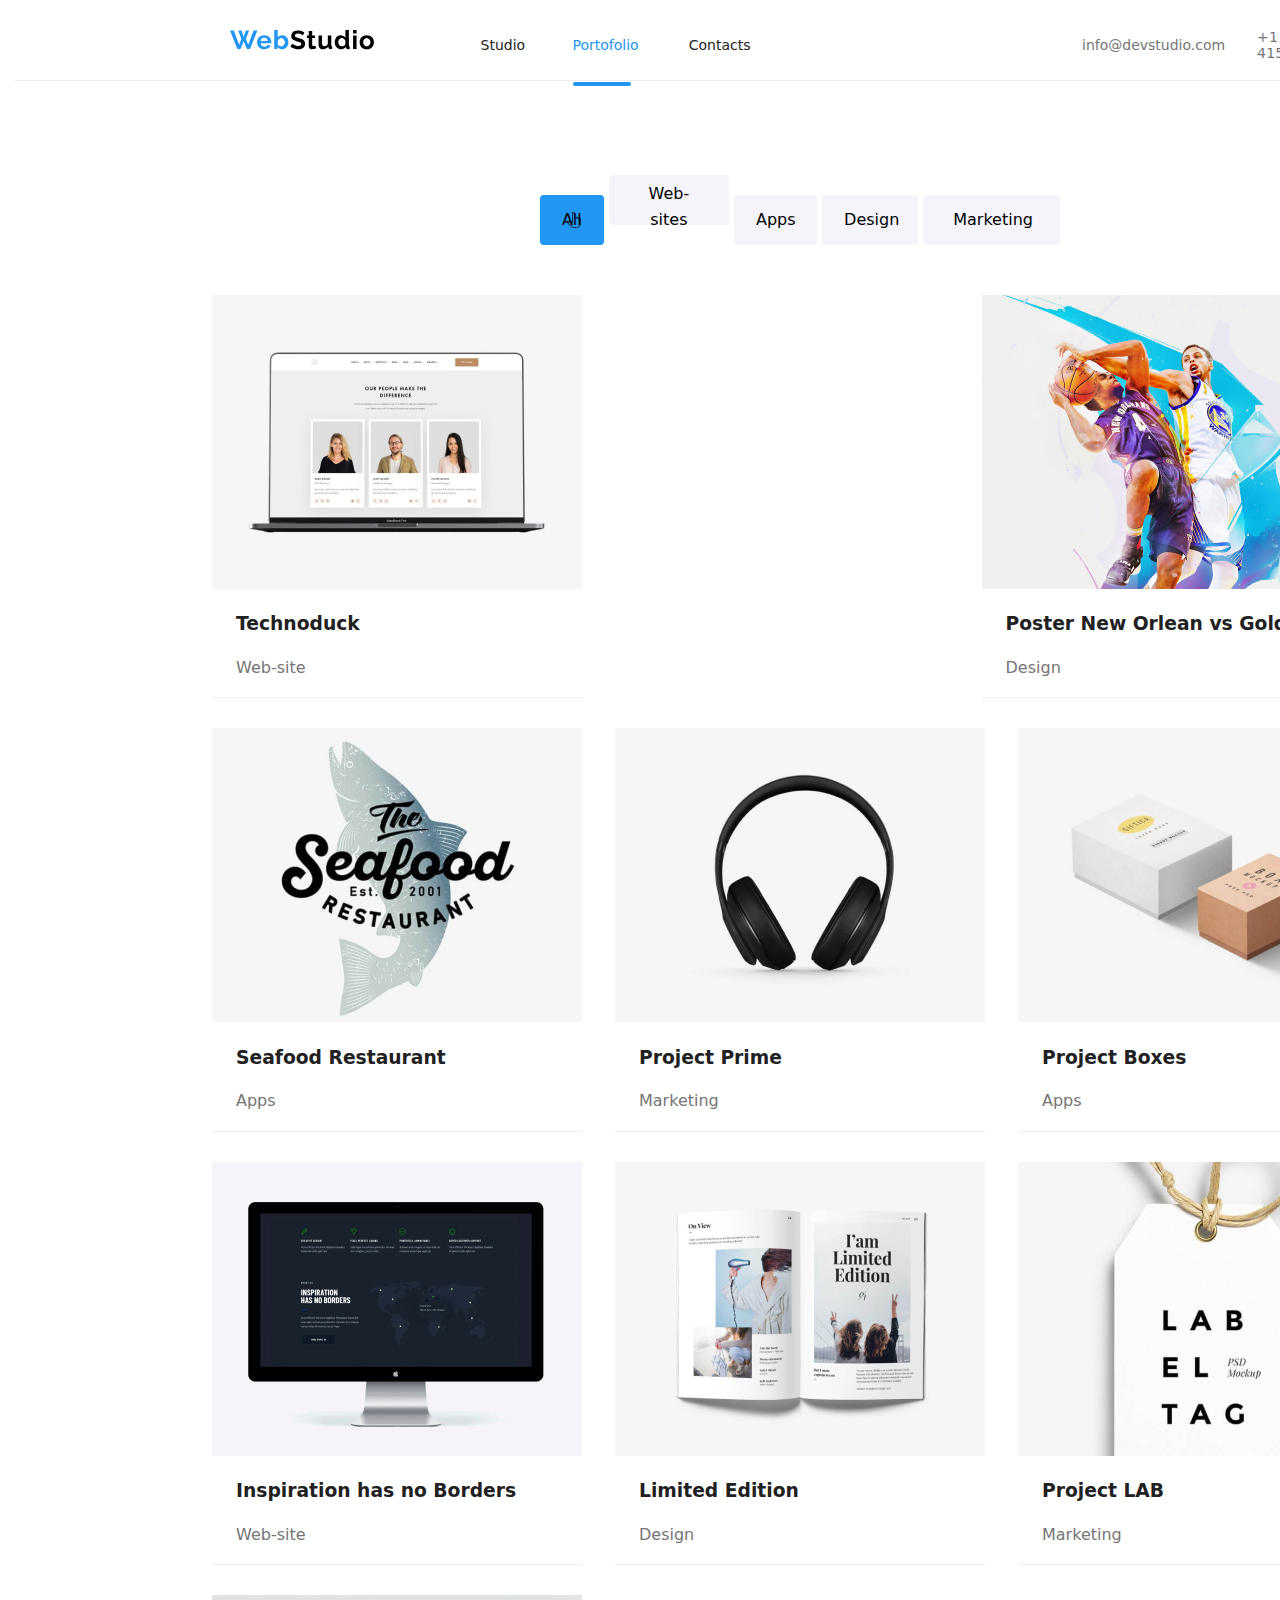
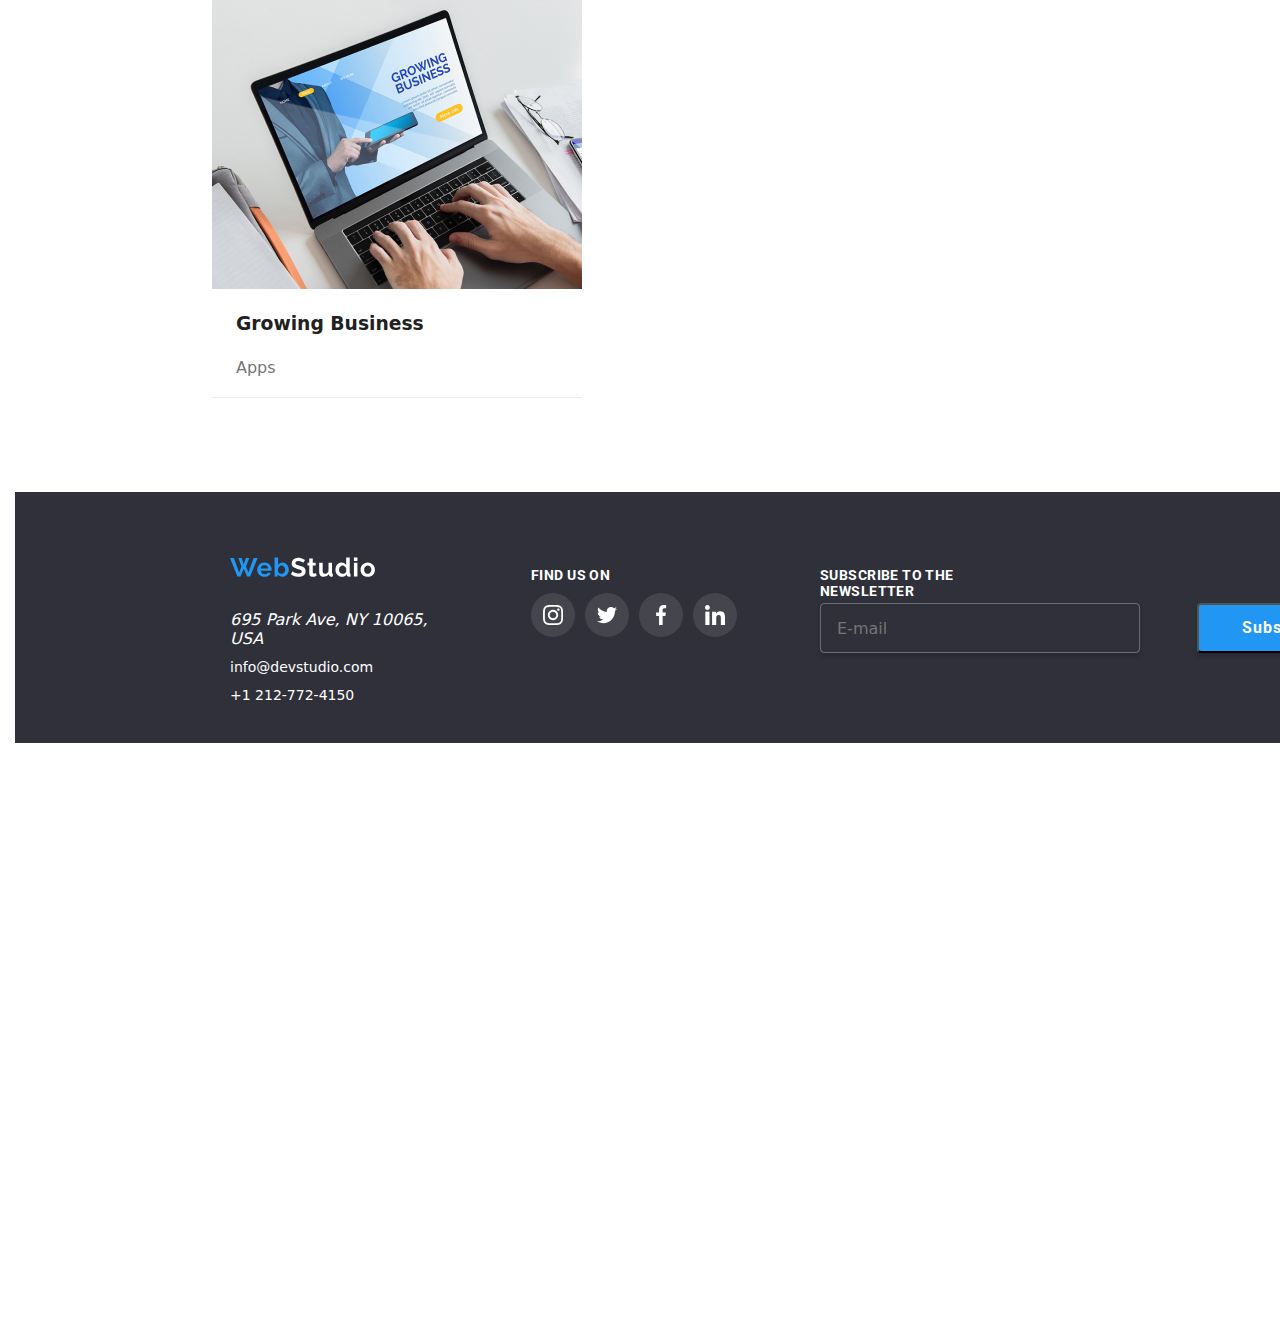
<file: portofolio.html>
<!DOCTYPE html>
<html lang="en">
  <head>
    <meta charset="UTF-8" />
    <meta name="viewport" content="width=device-width, initial-scale=1.0" />
    <title>Portofolio</title>
    <link rel="stylesheet" href="/modern-normalize.css" />
    <link rel="preconnect" href="https://fonts.googleapis.com" />
    <link rel="preconnect" href="https://fonts.gstatic.com" crossorigin />
    <link
      href="https://fonts.googleapis.com/css2?family=Raleway:wght@700&family=Roboto:wght@400;500;700;900&display=swap"
      rel="stylesheet"
    />
    <link rel="stylesheet" href="./css/styles.css" />
  </head>
  <body class="container">
    <!--Header section-->
    <header class="global-header">
      <a class="logo-img" href="./index.html">
        <img src="./logo/WebStudio.svg" alt="WebStudio" />
      </a>

      <!--NAVIGATION SECTION-->
      <nav class="main-navigation">
        <ul class="links">
          <li><a class="studio-activ" href="./index.html">Studio</a></li>
          <li>
            <a class="portofolio2 current-page-portfolio" href="./portofolio.html">Portofolio</a>
          </li>
          <li><a class="contacts1" href="#contacts">Contacts</a></li>
        </ul>
      </nav>
      <div class="contacts">
        <a class="email-link" href="mailto:info@devstudio.com"
          >info@devstudio.com</a
        >
        <a class="phone-section" href="tel:+1 212-772-4150">+1 212-772-4150</a>
      </div>
    </header>
    <!--MOTHER SECTION-->
    <main class="main-portofolio">
      <div class="button-container">
        <button class="all-button" type="button">All</button>
        <button class="web-button" type="button">Web-sites</button>
        <button class="app-button" type="button">Apps</button>
        <button class="design-button" type="button">Design</button>
        <button class="marketing-button" type="button">Marketing</button>
      </div>
      <a href="-" class="pointer">
        <img src="./images/finger.svg" alt="pointer" />
      </a>
            <!--All Projects-->
            <div class="projects-list">
              <ul class="project">
                <li class="project-animation">
                  <div class="project-animation">
                    <img
                      class="project-image"
                      width="370"
                      height="294"
                      src="./images/imag1.jpg"
                      alt="Website Picture"
                    />
                    <div class="overlay">
                      <p class="overlay-text">
                        Technoduck is a state-of-the-art coronavirus distribution
                        platform. Companies use this platform for digital espionage
                        and attacks on competitors' secure servers.
                      </p>
                    </div>
                  </div>
                  <h3 class="project-title">Technoduck</h3>
                  <p class="project-type">Web-site</p>
                </li>
              </ul>
      
              <ul class="project">
                <li class="project-animation">
                  <div class="project-animation">
                    <img
                      width="370"
                      height="294"
                      src="./images/imag2.jpg"
                      alt="Poster of 2 basketball players"
                    />
                    <div class="overlay">
                      <p class="overlay-text">Poster New Orlean vs Golden Star</p>
                    </div>
                  </div>
                  <h3 class="project-title">Poster New Orlean vs Golden Star</h3>
                  <p class="project-type">Design</p>
                </li>
              </ul>
              <ul class="project">
                <li class="project-animation">
                  <div class="project-animation">
                    <img
                      width="370"
                      height="294"
                      src="./images/imag3.jpg"
                      alt="Restaurant Logo"
                    />
                    <div class="overlay">
                      <p class="overlay-text">Seafood Restaurant</p>
                    </div>
                  </div>
                  <h3 class="project-title">Seafood Restaurant</h3>
                  <p class="project-type">Apps</p>
                </li>
              </ul>
              <ul class="project">
                <li class="project-animation">
                  <div class="project-animation">
                    <img
                      width="370"
                      height="294"
                      src="./images/imag4.jpg"
                      alt="Black Headphones"
                    />
                    <div class="overlay">
                      <p class="overlay-text">Project Prime</p>
                    </div>
                  </div>
                  <h3 class="project-title">Project Prime</h3>
                  <p class="project-type">Marketing</p>
                </li>
              </ul>
              <ul class="project">
                <li class="project-animation">
                  <div class="project-animation">
                    <img
                      width="370"
                      height="294"
                      src="./images/imag5.jpg"
                      alt="2 Boxes"
                    />
                    <div class="overlay">
                      <p class="overlay-text">Project Boxes</p>
                    </div>
                  </div>
                  <h3 class="project-title">Project Boxes</h3>
                  <p class="project-type">Apps</p>
                </li>
              </ul>
              <ul class="project">
                <li class="project-animation">
                  <div class="project-animation">
                    <img
                      width="370"
                      height="294"
                      src="./images/imag6.jpg"
                      alt="Website Homescreen"
                    />
                    <div class="overlay">
                      <p class="overlay-text">Inspiration has no Borders</p>
                    </div>
                  </div>
                  <h3 class="project-title">Inspiration has no Borders</h3>
                  <p class="project-type">Web-site</p>
                </li>
              </ul>
              <ul class="project">
                <li class="project-animation">
                  <div class="project-animation">
                    <img
                      width="370"
                      height="294"
                      src="./images/imag7.jpg"
                      alt="Open Book"
                    />
                    <div class="overlay">
                      <p class="overlay-text">Limited Edition</p>
                    </div>
                  </div>
                  <h3 class="project-title">Limited Edition</h3>
                  <p class="project-type">Design</p>
                </li>
              </ul>
              <ul class="project">
                <li class="project-animation">
                  <div class="project-animation">
                    <img
                      width="370"
                      height="294"
                      src="./images/imag8.jpg"
                      alt="white tag"
                    />
                    <div class="overlay">
                      <p class="overlay-text">Project LAB</p>
                    </div>
                  </div>
                  <h3 class="project-title">Project LAB</h3>
                  <p class="project-type">Marketing</p>
                </li>
              </ul>
              <ul class="project">
                <li class="project-animation">
                  <div class="project-animation">
                    <img
                      width="370"
                      height="294"
                      src="./images/imag9.jpg"
                      alt="Typing on Laptop keyboard"
                    />
                    <div class="overlay">
                      <p class="overlay-text">Growing Business</p>
                    </div>
                  </div>
                  <h3 class="project-title">Growing Business</h3>
                  <p class="project-type">Apps</p>
                </li>
              </ul>
            </div>
    </main>

    <!--FOOTER-->
    <section>
      <footer class="footer-section">
        <ul class="under">
          <li class="submenu">
            <a href="index.html" class="footer-logo">
              <img
                src="./logo/WebStudiofooter.svg"
                alt="WebStudio"
                width="145"
              />
            </a>
          </li>
          <li class="submenu">
            <address>695 Park Ave, NY 10065, USA</address>
          </li>
          <li class="submenu">
            <a class="email-footer" href="mailto:info@devstudio.com"
              >info@devstudio.com</a
            >
          </li>
          <li class="submenu">
            <a class="phone-footer" href="tel:+1212-772-4150"
              >+1 212-772-4150</a
            >
          </li>
        </ul>
        <div class="footer-icons-list">
          <h3 class="footer-icons-title">Find us on</h3>
          <div class="footer-icons-container">
            <a
              href="https://www.instagram.com/"
              target="_blank"
              rel="nofollow noopener noreferrer"
              class="footer-icon"
              aria-label="Instagram"
            >
              <svg>
                <use href="./icons/symbol-defs.svg#icon-instagram"></use>
              </svg>
            </a>
            <a
              href="https://www.twitter.com/"
              target="_blank"
              rel="nofollow noopener noreferrer"
              class="footer-icon"
              aria-label="Twitter"
            >
              <svg>
                <use href="./icons/symbol-defs.svg#icon-twitter"></use>
              </svg>
            </a>
            <a
              href="https://www.facebook.com/"
              target="_blank"
              rel="nofollow noopener noreferrer"
              class="footer-icon"
              aria-label="Facebook"
            >
              <svg>
                <use href="./icons/symbol-defs.svg#icon-facebook"></use>
              </svg>
            </a>
            <a
              href="https://www.linkedin.com/"
              target="_blank"
              rel="nofollow noopener noreferrer"
              class="footer-icon"
              aria-label="Linkedin"
            >
              <svg>
                <use href="./icons/symbol-defs.svg#icon-linkedin"></use>
              </svg>
            </a>
          </div>
          <form
          class="form-subscribe"
          action=""
          autocomplete="on"
          novalidate
        >
          <label class="form-label" for="newsletter"
            >Subscribe to the newsletter
          </label>
          <input
            class="email-input"
            type="email"
            name="email"
            id="newsletter"
            placeholder="E-mail"
          />
          <button class="subscribe-button" type="submit">Subscribe</button>
          <img
            style="height: 24px; width: 24px"
            src="./images/icon send.svg"
            alt="email sent"
          />
        </form>
        </div>
      </footer>
    </section>
  </body>
</html>
</file>
<file: css/styles.css>
/* Body */

.body {
    font-family: 'Roboto', 'Raleway', 'Times New Roman', 'sans-serif';
    color: #212121;
}

h1,
h2,
h3,
h4 {
    color: #212121;
    font-weight: 700;
    text-align: center;
}

* {
    margin: 0px;
    padding: 0px;
}

ul {
    list-style-type: none;
}
p {
    color: #757575;
    font-weight: 400;
}

a {
    text-decoration: none;
}

:root {
    --logo-font-family: 'Raleway', sans-serif;
    --text-font-family: 'Roboto', sans-serif;
    --text-headers-color: #000000;
    --paragraf-text-color: #757575;
    --background-color: #ffffff;
    --text-header-size: 18px;
    --paragraf-text-size: 16px;
    --title-line-high: 1.14em;
    --category-line-high: 1.18em;
    --backround-text-color: #fff;
    --current-page-color: #2196f3;
}

.container {
    width: 1600px;
    margin: 0 auto;
}

.title {
    color: var(--text-headers-color);
    font-size: var(--text-header-size);
    font-family: Roboto;
    font-style: normal;
    font-weight: 700;
    line-height: var(--title-line-high);
}

.category {
    color: var(--paragraf-text-color);
    font-size: var(--paragraf-text-size);
    font-family: Roboto;
    font-style: normal;
    font-weight: 400;
    line-height: var(--category-line-high);
}

.global-header {
    display: flex;
    box-sizing: content-box;
    align-items: first baseline;
    justify-content: space-between;
    width: 100%;
    height: 80px;
    flex-shrink: 0;
    border-bottom: 1px solid #ececec;
}

.logo-img {
    display: flex;
    box-sizing: content-box;
    align-items: center;
    width: 145px;
    height: 31px;
    padding-top: 24px;
    padding-bottom: 25px;
    margin-left: 215px;
    margin-right: 0;
}

.main-navigation {
    display: flex;
    box-sizing: content-box;
    justify-content: space-between;
    width: 259px;
    height: 16px;
    margin-left: 93px;
    margin-right: 0;
}

.links {
    display: flex;
    align-items: center;
    justify-content: space-between;
    column-gap: 50px;
}

.studio-activ {
    display: flex;
    width: 42px;
    height: 16px;
    color: #212121;
    font-size: 14px;
    font-weight: 500;
    line-height: 1.14em;
}
.studio-activ:active,
.studio-activ:hover {
    color: #2196f3;
}
.portofolio2 {
    width: 58px;
    height: 16px;
    color: #212121;
    font-size: 14px;
    font-weight: 500;
    line-height: 1.14em;
    color: #2196f3;
}

.potofolio1 {
    width: 58px;
    height: 16px;
    color: #212121;
    font-size: 14px;
    font-weight: 500;
    line-height: 1.14em;
}
.portofolio1:hover,
.portofolio1:active {
    color: #2196f3;
}

.portofolio2:hover,
.portofolio2:active {
    color: #000000;
}
.contacts1 {
    width: 59px;
    height: 16px;
    color: #212121;
    font-size: 14px;
    font-weight: 500;
    line-height: 1.14em;
}
.contacts1:hover,
.contacts1:active {
    color: #2196f3;
}
.links:hover,
.links:focus {
    color: #2196f3;
}

.contacts {
    display: flex;
    justify-content: flex-start;
    box-sizing: content-box;
    flex-direction: row;
    align-items: center;
    row-gap: 40px;
    margin-left: 330px;
    width: 503px;
}
.ufo {
    display: flex;
    flex-direction: column;
}
.contacts-email {
    display: flex;
    box-sizing: content-box;
    margin-right: 40px;
    width: 135px;
    font-size: 16px;
    font-weight: 500;
    line-height: 16px;
    color: #757575;
    gap: 5px;
}

.contacts-email a:hover,
.contacts-email a:focus {
    color: #2196f3;
}
.contacts-phone {
    display: flex;
    box-sizing: content-box;
    width: 132px;
    color: #757575;
    font-size: 14px;
    font-weight: 500;
    line-height: 16px;
    letter-spacing: 0.28px;
    gap: 5px;
}
.contacts-phone a:hover,
.contacts-phone a:focus {
    color: #2196f3;
}
.email-link {
    display: flex;
    justify-self: center;
    box-sizing: content-box;
    margin-right: 40px;
    width: 135px;
    font-size: 14px;
    font-weight: 500;
    line-height: 16px;
    color: #757575;
}
.email-link:hover,
.email-link:focus {
    color: #2196f3;
}
.phone-section {
    box-sizing: content-box;
    display: flex;
    width: 113px;
    color: #757575;
    font-size: 14px;
    font-weight: 500;
    line-height: 16px;
    margin-right: 215px;
    letter-spacing: 0.28px;
}
.phone-section:hover,
.phone-section:focus {
    color: #2196f3;
}
.main-portofolio {
    display: flex;
    flex-direction: column;
    padding-top: 94px;
    padding-bottom: 94px;
}

.label-label {
    position: absolute;
    display: flex;
    justify-content: center;
    align-items: center;
    text-transform: uppercase;
    color: #fff;
    width: 370px;
    height: 70px;
    flex-shrink: 0;
    background: rgba(47, 48, 58, 0.8);
    top: 1437px;
}

.button-container {
    display: inline-block;
}

.all-button,
.web-button,
.app-button,
.design-button,
.marketing-button {
    border: 0;
    border-radius: 4px;
    height: 38px;
}
.all-button {
    box-sizing: content-box;
    width: 20px;
    border-radius: 4px;
    background-color: #2196f3;
    cursor: pointer;
    text-align: center;
    font-size: 16px;
    font-weight: 500;
    line-height: 26px;
    padding: 6px 22px;
    transition-property: color, box-shadow;
    transition-timing-function: cubic-bezier(0.4, 0, 0.2, 1);
    transition-duration: 250ms;
}
.all-button:active {
    color: #2196f3;
}
.web-button {
    box-sizing: content-box;
    width: 76px;
    border-radius: 4px;
    background-color: #f5f4fa;
    cursor: pointer;
    text-align: center;
    font-size: 16px;
    font-weight: 500;
    line-height: 26px;
    padding: 6px 22px;
    transition-property: color, box-shadow;
    transition-timing-function: cubic-bezier(0.4, 0, 0.2, 1);
    transition-duration: 250ms;
}
.app-button {
    box-sizing: content-box;
    width: 39px;
    border-radius: 4px;
    background-color: #f5f4fa;
    text-align: center;
    font-size: 16px;
    font-weight: 500;
    line-height: 26px;
    padding: 6px 22px;
    transition-property: color, boxshadow;
    transition-timing-function: cubic-bezier(0.4, 0, 0.2, 1);
    transition-duration: 250ms;
}
.design-button {
    box-sizing: content-box;
    width: 52px;
    border-radius: 4px;
    background-color: #f5f4fa;
    cursor: pointer;
    text-align: center;
    font-size: 16px;
    font-weight: 500;
    line-height: 26px;
    padding: 6px 22px;
    transition-property: color, boxshadow;
    transition-timing-function: cubic-bezier(0.4, 0, 0.2, 1);
    transition-duration: 250ms;
}
.marketing-button {
    box-sizing: content-box;
    width: 77px;
    border-radius: 4px;
    background-color: #f5f4fa;
    cursor: pointer;
    text-align: center;
    font-size: 16px;
    font-weight: 500;
    line-height: 26px;
    padding: 6px 30px;
    transition-property: color, boxshadow;
    transition-timing-function: cubic-bezier(0.4, 0, 0.2, 1);
    transition-duration: 250ms;
}

.all-button:hover,
.web-button:hover,
.app-button:hover,
.design-button:hover,
.marketing-button:hover {
    box-shadow: 0px 2px 1px 0px rgba(0, 0, 0, 0.2),
        0px 1px 1px 0px rgba(0, 0, 0, 0.14), 0px 1px 3px 0px rgba(0, 0, 0, 0.12);
}
.all-button:focus,
.web-button:focus,
.appbutton:focus,
.design.button:focus,
.marketing.button:focus {
    box-shadow: 0px 2px 1px 0px rgba(0, 0, 0, 0.2),
        0px 1px 1px 0px rgba(0, 0, 0, 0.14), 0px 1px 3px 0px rgba(0, 0, 0, 0.12);
}

.image-container {
    display: flex;
    box-sizing: content-box;
    justify-content: space-between;
    flex-direction: column;
    flex-basis: calc((100%-30px) / 3);
    height: 404px;
    margin-bottom: 30px;
    border-bottom: 1px solid #eee;
    border-left: 1px solid #eee;
    border-right: 1px solid #eee;
    background-color: #fff;
    flex-grow: 1;
    transition: box-shadow 0.3s ease-in-out;
}
.image-container:hover,
.image-container:focus {
    box-shadow: 0px 4px 4px 0px rgba(0, 0, 0, 0.2),
        0px 3px 3px 0px rgba(0, 0, 0, 0.14), 0px 3px 3px 0px rgba(0, 0, 0, 0.12);
}

.cursor {
    cursor: pointer;
}

.pointer {
    position: absolute;
    width: 16px;
    height: 16px;
    left: 566px;
    top: 212px;
}
.main-portofolio {
    display: flex;
    flex-direction: column;
    align-items: center;
    justify-content: space-between;
}
.content-container {
    display: flex;
    justify-content: center;
    align-items: center;
    column-gap: 30px;
    flex-wrap: wrap;
    box-sizing: content-box;
    width: 1176px;
    margin-top: 50px;
}

.image-container {
    display: flex;
    box-sizing: content-box;
    justify-content: space-between;
    flex-direction: column;
    flex-basis: calc((100%-30px) / 3);
    height: 404px;
    margin-bottom: 30px;
    border-bottom: 1px solid #eee;
    /* I also added a border on left and right side
   because in figma seems to have one */
    border-left: 1px solid #eee;
    border-right: 1px solid #eee;
    background-color: #fff;
}
.web,
.design,
.apps,
.marketing {
    box-sizing: content-box;
    width: 370px;
    height: 294px;
}
.aditional-info {
    display: flex;
    flex-direction: column;
}
.title {
    display: flex;
    box-sizing: content-box;
    font-size: 18px;
    margin-top: 20px;
    line-height: 36px;
    letter-spacing: 1.08px;
    margin-left: 24px;
}
.category {
    display: flex;
    box-sizing: content-box;
    text-align: center;
    margin-left: 24px;
    line-height: 30px;
}
.footer-section {
    display: flex;
    background-color: #2f303a;
    width: 1600px;
    height: 251px;
    flex-shrink: 0;
    justify-content: flex-start;
}
.footer-logo {
    display: flex;
    width: 145px;
    height: 31px;
    margin-bottom: 28px;
    margin-top: 60px;
}
.submenu {
    display: flex;
    flex-direction: column;
    color: #ffffff;
    list-style: none;
    margin-left: 215px;
}
.submenu-adress {
    display: flex;
    margin-bottom: 12px;
    width: 207px;
    height: 16px;
    flex-shrink: 0;
    margin-top: 28px;
}
.submenu.submenu-adress,
.submenu.email-footer,
.submenu.contacts-telephone {
    display: flex;
    flex-direction: column;
    flex-shrink: 0;
}
.email-footer {
    color: #ffffff;
    width: 231px;
    height: 16px;
    line-height: 1.14em;
    font-size: 14px;
    margin-top: 12px;
    margin-bottom: 12px;
    text-decoration: none;
}
.email-footer:hover,
.email-footer:focus {
    color: #2196f3;
}
.phone-footer {
    color: #ffffff;
    width: 231px;
    height: 16px;
    line-height: 1.14em;
    font-size: 14px;
    text-decoration: none;
}
.phone-footer:hover,
.phone-footer:focus {
    color: #2196f3;
}
.email-footer:hover,
.email-footer:focus {
    color: #2196f3;
}

.footer-icons-list {
    width: 206px;
    height: 80px;
    display: flex;
    flex-direction: column;
    justify-content: flex-start;
    align-items: flex-start;
    margin-top: 70px;
    margin-left: 70px;
}
.footer-icons-title {
    display: flex;
    color: #fff;
    font-family: Roboto;
    font-size: 14px;
    font-style: normal;
    font-weight: 700;
    line-height: normal;
    letter-spacing: 0.42px;
    text-transform: uppercase;
    
}
.footer-icons-container {
    display: flex;
    justify-content: flex-start;
    gap: 10px;
    justify-content: center;
}
.footer-icons-container .footer-icon {
    width: 44px;
    height: 44px;
    background-color: rgba(255, 255, 255, 0.1);
    display: flex;
    justify-content: center;
    align-items: center;
    border-radius: 50%;
    color: #fff;
}
.footer-icons-container .footer-icon svg {
    width: 20px;
    height: 20px;
}
.footer-icons-container .footer-icon:hover,
.footer-icons-container .footer-icon:focus {
    background-color: var(--brand-color);
    color: #2196f3;
}
.footer-icon:focus,
.footer-icon:hover {
    color: #2196f3;
}
.footer-icon {
    color: #fff;
}

/* -------------------- Footer Form ----------------------- */
.form-subscribe {
    display: flex;
    flex-direction: column;
    position: absolute;
    width: 570px;
    height: 86px;
    left: 820px;
}

.form-subscribe img {
    display: flex;
    position: absolute;
    top: 49px;
    right: 14px;
    z-index: 1;
}

.form-label {
    width: 229px;
    height: 16px;
    color: #fff;
    font-family: Roboto;
    font-size: 14px;
    font-style: normal;
    font-weight: 700;
    line-height: normal;
    letter-spacing: 0.42px;
    text-transform: uppercase;
}

.email-input {
    display: flex;
    border-radius: 4px;
    border: 1px solid rgba(255, 255, 255, 0.3);
    background: rgba(33, 150, 243, 0);
    box-shadow: 0px 4px 4px 0px rgba(0, 0, 0, 0.15);
    width: 320px;
    height: 50px;
    margin-top: 20px;
}

.email-input[placeholder] {
    padding: 15px 16px;
}



.subscribe-button {
    display: flex;
    position: absolute;
    top: 36px;
    right: -7px;
    align-items: center;
    width: 200px;
    height: 50px;
    flex-shrink: 0;
    border-radius: 4px;
    background: #2196f3;
    box-shadow: 0px 4px 4px 0px rgba(0, 0, 0, 0.15);
    color: #fff;
    font-family: Roboto;
    font-size: 16px;
    font-style: normal;
    font-weight: 700;
    line-height: 30px;
    letter-spacing: 0.96px;
    padding: 10px 77px 10px 43px;
}



.principal-container {
    display: flex;
    flex-wrap: wrap;
    flex-direction: column;
    justify-content: center;
    align-content: center;
}
.background {
    display: flex;
    flex-direction: column;
    justify-content: center;
    align-items: center;
    padding: 2px 4px;
    position: relative;
    box-sizing: border-box;
    background-color: #2f303a;
    background: linear-gradient(rgba(47, 48, 58, 0.4), rgba(47, 48, 58, 0.4)),
        url('../images/img-background.png');
    width: 100%;
    height: 600px;
    margin-bottom: 94px;
}

.skills-list {
    display: flex;
    box-sizing: border-box;
    width: 696px;
    height: 120px;
    margin-right: auto;
    margin-left: auto;
    color: #ffffff;
    font-size: 44px;
    text-align: center;
    margin-top: 200px;
    margin-bottom: 30px;
}
.button-book-a-service {
    display: flex;
    box-sizing: content-box;
    justify-content: center;
    background-color:#2196F3;
    cursor: pointer;
    font-size: 16px;
    line-height: 30px;
    margin-right: auto;
    margin-left: auto;
    align-self: center;
    width: 161px;
    height: 30px;
    margin-bottom: 200px;
    color: #ffffff;
    text-align:justify;
    border-radius: 4px 4px 4px 4px;
    padding: 10px 20px 10px 19px;  
}
.button-book-a-service:hover,
.button-book-a-service:focus {
    color: #2196f3;
}


.first-section {
    display: flex;
    flex-direction: row;
    justify-content: space-between;
    width: 1170px;
    height: 101px;
    flex-shrink: 0;
    row-gap: 30px;
    margin-left: 215px;
    margin-right: 215px;
    margin-bottom: 94px;
}
.specific-works {
    display: flex;
    flex-direction: column;
    display: flex;
    flex-shrink: 0;
}

/*Qualities list*/
.qualities-container {
    display: flex;
    flex-direction: row;
    justify-content: center;
    width: 1170px;
    height: 101px;
    flex-shrink: 0;
    row-gap: 30px;
}

.qualities-list {
    display: flex;
    justify-content: space-between;
    gap: 30px;
    width: 1170px;
    flex-shrink: 0;
    margin-top: 30px;
}

.qualities:last-child {
    margin-right: 0;
}
.qualities-content {
    margin-top: 10px;
    width: 270px;
}
.qualities-icons {
    display: flex;
    flex-direction: row;
    gap: 30px;
    justify-content: center;
    margin-left: auto;
    margin-right: auto;
    padding-top: 0;
    padding-bottom: 2%;
}
.qualities-rect {
    display: flex;
    justify-content: center;
    align-items: center;
    width: 270px;
    height: 120px;
    background-color: #f5f4fa;
    row-gap: 30px;
}
#icon-antenna,
#icon-clock,
#icon-diagram,
#icon-astronaut {
    width: 70px;
    height: 70px;
}
.subtitle {
    display: flex;
    text-align: left;
    font-size: 14px;
    color: #212121;
    line-height: normal;
    letter-spacing: 0.42px;
    margin-bottom: 10px;
    text-transform: uppercase;
}
.explanation {
    display: flex;
    box-sizing: content-box;
    width: 270px;
    height: 75px;
    flex-direction: column;
    flex-shrink: 0;
    line-height: 16px;
    letter-spacing: 0.42px;
    flex-wrap: wrap;
    flex-grow: 1;
    font-size: 14px;
}
.screens {
    display: flex;
    box-sizing: content-box;
    flex-direction: column;
    width: 100%;
    margin-bottom: 94px;
}

.second-part {
    display: flex;
    justify-content: center;
    align-items: center;
    box-sizing: content-box;
    width: 198px;
    height: 42px;
    margin: auto;
    padding-bottom: 50px;
    font-weight: 700;
    font-size: 36px;
}
.screenshots {
    display: inline-block;
    list-style: none;
    display: flex;
    flex-direction: row;
    gap: 30px;
    margin-left: auto;
    margin-right: auto;
}

.team {
    display: flex;
    flex-direction: column;
    width: 100%;
    height: 708px;
    background: #f5f4fa;
}

.third-part {
    display: flex;
    box-sizing: content-box;
    justify-content: center;
    align-items: center;
    width: 165px;
    height: 42px;
    font-size: 36px;
    padding-bottom: 50px;
    padding-top: 94px;
    margin: auto;
}

.team-composition {
    width: 100%;
    display: flex;
    flex-direction: row;
    gap: 30px;
    justify-content: center;
    align-items: center;
    margin-left: auto;
    margin-right: auto;
    padding-top: 0;
}

.individual-cards {
    display: flex;
    width: 270px;
    flex-direction: column;
    flex-grow: 1;
}

.member-product-designer {
    display: flex;
    box-sizing: content-box;
    flex-direction: row;
    font-size: 16px;
    line-height: 19px;
    width: 145px;
    height: 19px;
    margin: 30px auto 10px;
    font-weight: 500;
}

.member-frontend-developer {
    display: flex;
    box-sizing: content-box;
    flex-direction: row;
    font-size: 16px;
    line-height: 19px;
    width: 86px;
    height: 19px;
    margin: 30px auto 10px;
    font-weight: 500;
}

.member-marketing {
    display: flex;
    box-sizing: content-box;
    flex-direction: row;
    font-size: 16px;
    line-height: 19px;
    width: 88px;
    height: 19px;
    margin: 30px auto 10px;
    font-weight: 500;
}

.member-ui-designer {
    display: flex;
    box-sizing: content-box;
    flex-direction: row;
    font-size: 16px;
    line-height: 19px;
    width: 91px;
    height: 19px;
    margin: 30px auto 10px;
    font-weight: 500;
}

.member-position {
    display: flex;
    flex-direction: column;
    text-align: center;
    font-size: 16px;
    line-height: 1.18em;
    width: 270px;
    height: 19px;
    margin-bottom: 16px;
}

.member-one,
.member-two,
.member-three,
.member-four {
    display: flex;
    flex-direction: column;
    box-sizing: content-box;
    justify-content: center;
    align-items: center;
    width: 270px;
    height: 428px;
    border-radius: 0px 0px 4px 4px;
    background: #fff;
    box-shadow: 0px 2px 1px 0px rgba(0, 0, 0, 0.2),
        0px 1px 1px 0px rgba(0, 0, 0, 0.14), 0px 1px 3px 0px rgba(0, 0, 0, 0.12);
}

.cards {
    width: 270px;
    height: 78px;
    display: flex;
    flex-direction: column;
}

.icons-list .icon svg {
    width: 20px;
    height: 20px;
    fill: #afb1b8;
}

.icons-list {
    display: flex;
    box-sizing: content-box;
    gap: 10px;
    justify-content: center;
    width: 206px;
    height: 44px;
    margin-right: auto;
    margin-left: auto;
    margin-top: 16px;
    margin-bottom: 30px;
}

.icons-list .icon {
    width: 44px;
    height: 44px;
    background-color: #fff;
    display: flex;
    justify-content: center;
    align-items: center;
    border-radius: 22px;
}

.icon {
    display: flex;
    justify-items: center;
    color: #afb1b8;
}

.footer-icons-list {
    display: flex;
    flex-wrap: wrap;

    box-sizing: content-box;
    width: 206px;
    height: 80px;
    flex-shrink: 0;
    gap: 10px;
    margin-right: 878px;
    margin-top: 75px;
}
.footer-icons-list .footer-icon {
    display: flex;
    justify-content: center;
    align-items: center;
    width: 44px;
    height: 44px;
    border-radius: 22px;
    background-color: #75757552;
    transition-property: background-color;
    transition-timing-function: cubic-bezier(0.4, 0, 0.2, 1);
    transition-duration: 250ms;

}
.footer-icons-list .footer-icon svg {
    width: 20px;
    height: 20px;
    fill: #fff;
}

.footer-icons-container:hover .footer-icons-container:focus {
    color: #2196f3;
}

.icon:hover,
.icon:focus {
    background-color: #2196f3;
}
.icon svg:hover,
.icon svg:focus {
    fill: #fff;
}

.icon {
    display: flex;
    justify-items: center;
}
.last-section {
    width: 100%;
    height: 372px;
}
.title-regular {
    display: flex;
    flex-direction: center;
    box-sizing: content-box;
    width: 328px;
    height: 42px;
    font-size: 36px;
    margin-left: auto;
    margin-right: auto;
    margin-bottom: 50px;
    margin-top: 94px;
    font-weight: 700;
}

<!--regular-customers-- > .regular-customers {
    flex-direction: column;
    display: flex;
    width: 1170px;
    height: 184px;
    margin: 94px 215px;
    border-radius: 4px;
}
.logo-customer {
    display: flex;
    justify-content: center;
    align-items: center;
    gap: 30px;
}
.logo-customer .logos {
    display: flex;
    justify-content: space-between;
    width: 170px;
    height: 92px;
}
.logos svg {
    width: 106px;
    height: 60px;
    fill: #afb1b8;
    border: 1px solid #afb1b8;
    border-radius: 4px;
}

.logos svg:hover {
    fill: #2196f3;
}

.footer-icon svg:hover {
    color: #2196f3;
}


/*----------------------------Modal-----------------------------------*/
.modal {
    position: fixed;
    top: 0;
    left: 0;
    width: 100%;
    height: 100%;
    display: flex;
    justify-content: center;
    align-items: center;
    transition-property: opacity;
    transition-duration: 250ms;
    transition-timing-function: cubic-bezier(0.4, 0, 0.2, 1);
  }
  .modal-content {
    background-color: var(--background-color);
    width: 528px;
    height: 581px;
    flex-shrink: 0;
    border-radius: 4px;
    box-shadow: 0px 2px 1px 0px rgba(0, 0, 0, 0.2),
      0px 1px 1px 0px rgba(0, 0, 0, 0.14), 0px 1px 3px 0px rgba(0, 0, 0, 0.12);
    position: relative;
  }
  .is-hidden {
    visibility: hidden;
    opacity: 0;
    pointer-events: none;
    transition: 250ms cubic-bezier(0.4, 0, 0.2, 1);
  }
  .is-active {
    background-color: rgba(0, 0, 0, 0.2);
    z-index: 10;
  }
  .close-btn {
    background-color: #fff;
    border: 1px solid rgba(0, 0, 0, 0.1);
    cursor: pointer;
    outline: none;
    position: absolute;
    right: 8px;
    top: 8px;
    width: 30px;
    height: 30px;
    flex-shrink: 0;
    border-radius: 50%;
    display: flex;
    justify-content: center;
    align-items: center;
  }

  .close-btn:focus,
  .close-btn:hover {
    fill: #2196F3;
  }

  .icon-modal-close {
    width: 18px;
    height: 18px;
    flex-shrink: 0;
    color: #000;
  }

  .modal-form .top-paragraph {
    width: 448px;
    color: rgba(33, 33, 33, 1);
    text-align: center;
    font-family: Roboto;
    font-size: 20px;
    font-style: normal;
    font-weight: 700;
    line-height: normal;
    letter-spacing: 0.6px;
  }
  .modal-form {
    position: relative;
    display: flex;
    flex-direction: column;
    align-items: center;
    gap: 10px;
    pointer-events: none;
    margin-bottom: 0;
    padding-top: 40px;
  }
  .modal-form .modal-label {
    display: flex;
    flex-direction: column;
    color: var(--text-color);
    font-size: 12px;
    letter-spacing: 0.12px;
  }
  .modal-form input {
    height: 40px;
    padding-left: 30px;
    margin-top: 4px;
    pointer-events: all;
    transition-property: border;
    transition-duration: 250ms;
    transition-timing-function: cubic-bezier(0.4, 0, 0.2, 1);
  }
  
  .modal-form textarea {
    display: flex;
    flex-direction: column;
    padding: 12px 16px;
    pointer-events: all;
    color: var(--title-color);
    font-size: 12px;
    letter-spacing: 0.12px;
    resize: none;
    transition-property: border;
    transition-duration: 250ms;
    transition-timing-function: cubic-bezier(0.4, 0, 0.2, 1);
  }
  .modal-form input,
  .modal-form textarea {
    justify-content: center;
    width: 448px;
    flex-shrink: 0;
    border-radius: 4px;
    border: 1px solid rgba(33, 33, 33, 0.2);
  }
  .modal-label {
    position: relative;
  }
  
  .modal-label .input-svg {
    position: absolute;
    top: 30px;
    left: 12px;
    width: 18px;
    height: 18px;
    flex-shrink: 0;
    color: rgba(33, 33, 33, 1);
    transition-property: fill;
    transition-duration: 250ms;
    transition-timing-function: cubic-bezier(0.4, 0, 0.2, 1);
  }
  .modal-label:focus .input-svg,
  .modal-label:hover .input-svg {
    fill: #2196F3;
 
  }
  
  .modal-label input:focus,
  .modal-label input:hover {
    border: 1px solid #2196F3;
    outline: none;
  }
  .modal-label input:focus + svg {
    fill: var(--brand-color);
  }
  
  .modal-label-textarea {
    color: var(--text-color);
    font-size: 12px;
    letter-spacing: 0.12px;
  }
  
  .modal-label-textarea textarea {
    margin-top: 4px;
  }
  .agree-check {
    display: flex;
    width: 448px;
    justify-content: center;
  }
  .modal-label-textarea:focus textarea,
  .modal-label-textarea:hover textarea {
    border: 1px solid #2196f3;
    outline: none;
  }
  .modal-label-textarea textarea:focus {
    border: 1px solid #2196f3;
    outline: none;
  }
  
  .label-checkbox {
    display: flex;
    justify-content: center;
    align-items: center;
    position: relative;
    width: 448px;
  }
  .label-checkbox .checkmark {
    display: flex;
    align-items: center;
    position: absolute;
    width: 16px;
    height: 15px;
    margin-top: 0;
    top: 0;
    left: 0;
    margin-left: 13px;
    margin-top: 14px;
    opacity: 0;
    cursor: pointer;
  }
  .icon2 {
    position: absolute;
    top: 0;
    left: 0;
    margin-left: 13px;
    margin-top: 14px;
  }
  .label-checkbox .checkmark:checked + .icon2 {
    background-image: url("../images/icon\ check.svg");
  }

  .checkmark .icon2:focus {
    border: 1px solid #2196f3;
    outline: none;
  }
  .terms-paragraph {
    margin-top: 0;
    color: var(--text-color);
    font-size: 14px;
    font-weight: 400;
    line-height: 1.71;
    letter-spacing: 0.42px;
    padding-top: 10px;
    margin-left: 12px;
  }
  
  .terms-paragraph span a {
    color: #2196f3;
    font-size: 14px;
    line-height: 1.71;
    letter-spacing: 0.42px;
    text-decoration-line: underline;
    cursor: pointer;
    pointer-events: all;
  }


  .modal-form button {
    width: 200px;
    height: 50px;
    flex-shrink: 0;
    border-radius: 4px;
    background: #2196f3;
    box-shadow: 0px 4px 4px 0px rgba(0, 0, 0, 0.15);
    color: var(--background-color);
    text-align: center;
    font-weight: 700;
    line-height: 1.875;
    letter-spacing: 0.96px;
    margin-top: 18px;
    cursor: pointer;
    pointer-events: all;
    border: 0;
  }

  .modal-form button:focus,
  .modal-form button:hover {
    fill: #2196F3;

  }
  

  .form-modal {
    position: relative;
    display: flex;
    flex-direction: column;
    gap: 4px;
    cursor: pointer;
  }

  .form-modal .checkmark {
    display: none;
  }
  .form-modal > label {
    color: #757575;
    font-family: var(--text-font-family);
    font-size: 12px;
    font-style: normal;
    font-weight: 400;
    line-height: normal;
    letter-spacing: 0.12px;
    padding-left: 41px;
  }
  .form-modal input {
    width: 448px;
    height: 40px;
    flex-shrink: 0;
    border-radius: 4px;
    border: 1px solid rgba(33, 33, 33, 0.2);
    padding-left: 42px;
    padding-top: 12px;
    padding-bottom: 12px;
    margin-left: 41px;
    margin-bottom: 10px;
    transition: color var(--transition);
  }
  .form-modal textarea {
    width: 448px;
    height: 120px;
    flex-shrink: 0;
    border-radius: 4px;
    border: 1px solid rgba(33, 33, 33, 0.2);
    padding: 12px;
    margin-left: 41px;
    margin-bottom: 12px;
  }

  .form-modal:hover .input-container,
  .form-modal:focus .input-container {
    border-color: #2196f3;
    cursor: pointer;
  }
  .form-modal:hover .input-icon,
  .form-modal:focus .input-icon {
    color: #2196f3;
  }
  
  .terms-paragraph {
    margin-top: 0;
    color: #afb1b8;
    font-size: 14px;
    font-weight: 400;
    line-height: 1.71;
    letter-spacing: 0.42px;
    padding-top: 10px;
    margin-left: 12px;
  }
  
  .terms-paragraph span a {
    color: #2196f3;
    font-size: 14px;
    line-height: 1.71;
    letter-spacing: 0.42px;
    text-decoration-line: underline;
    cursor: pointer;
    pointer-events: all;
  }
  





  /* ---------------------------------------------Carduri */
.project {
    flex-shrink: 0;
    background: var(--background-color);
    border-bottom: 1px solid #eee;
    transition-property: box-shadow;
    transition-duration: 250ms;
    transition-timing-function: cubic-bezier(0.4, 0, 0.2, 1);
  }
  
  .project-animation {
    position: relative;
    width: 100%;
  }
  
  .overlay {
    position: absolute;
    bottom: 0;
    left: 0;
    right: 0;
    background-color: rgba(33, 150, 243, 0.9);
    overflow: hidden;
    width: 100%;
    height: 0;
    display: flex;
    transition-property: height;
    transition-duration: 250ms;
    transition-timing-function: cubic-bezier(0.4, 0, 0.2, 1);
  }
  .project:hover {
    border: 1px solid #eee;
    background: #fff;
    box-shadow: 1px 4px 6px 0px rgba(0, 0, 0, 0.16),
      0px 4px 4px 0px rgba(0, 0, 0, 0.06), 0px 1px 1px 0px rgba(0, 0, 0, 0.12);
    cursor: pointer;
  }
  
  .project-animation:hover .overlay {
    height: 100%;
    border: none;
  }
  
  .overlay-text {
    color: var(--background-color);
    font-size: 18px;
    line-height: 28px;
    letter-spacing: 0.54px;
    text-align: left;
    padding: auto;
    display: flex;
    align-items: center;
    padding-left: 24px;
    padding-right: 24px;
  }
  
  /* -------------------------------------------------------- */
  .project-title {
    margin: 20px 24px 24px 24px;
    display: flex;
    justify-content: flex-start;
  }
  .project-type {
    margin: 0 24px 20px 24px;
  }
  .projects-list {
    display: flex;
    justify-content: center;
    align-items: center;
    flex-wrap: wrap;
    justify-content: space-between;
    align-items: center;
    align-content: space-between;
    row-gap: 30px;
    column-gap: 30px;
    flex-wrap: wrap;
        box-sizing: content-box;
    width: 1176px;
    margin-top: 50px;
}


.current-page {
    position: relative;
    color: var(--current-page-color);
  }
  
  .current-page::after {
    content: "";
    position: absolute;
    width: 100%;
    left: 0;
    bottom: -33px;
    width: 42px;
    height: 4px;
    flex-shrink: 0;
    border-radius: 2px;
    background: #2196f3;
  }
  
  .current-page-portfolio {
    position: relative;
    color: var(--current-page-color);
  }
  
  .current-page-portfolio::after {
    content: "";
    position: absolute;
    width: 100%;
    width: 58px;
    height: 4px;
    flex-shrink: 0;
    border-radius: 2px;
    background: #2196f3;
    left: 0;
    bottom: -33px;
  }
   

/*  Mobile First Design */
/* Container general */
.no-scroll {
    overflow: hidden;
  }

  .principal-container {
    margin: 0 auto;
    padding: 0 15px;
    width: 100%;
  }

  .

   /* Drawer Menu Section Mobile */

   

      /* Stiluri tabletă */
@media screen and (min-width: 768px) {
    .container {
        width: 100%;
        margin: 0 auto;
        display: flex;
        flex-direction: column;
        border-bottom: 1px solid #ececec;
    }
    
    .global-header{
        height: 80px;
        width: 100%;

    }



 
  }
  

        /* Stiluri desktop */
        @media screen and (min-width: 1158px) {
            .container {
                margin: 0 auto;
                padding: 0 15px;
                width: 1600px;
height: 2930px;

            }
            .general-container {
                width: 1600px;
                margin: 0 auto;
                display: flex;
                flex-direction: column;
                border-bottom: 1px solid #ececec;
            }
        
            .global-container {
                display: flex;
                box-sizing: content-box;
                align-items: first baseline;
                justify-content: space-between;
                width: 1600px;
                height: 80px;
                flex-shrink: 0;
                border-bottom: 1px solid #ececec;
                position: relative;
            }
        
  }
</file>
